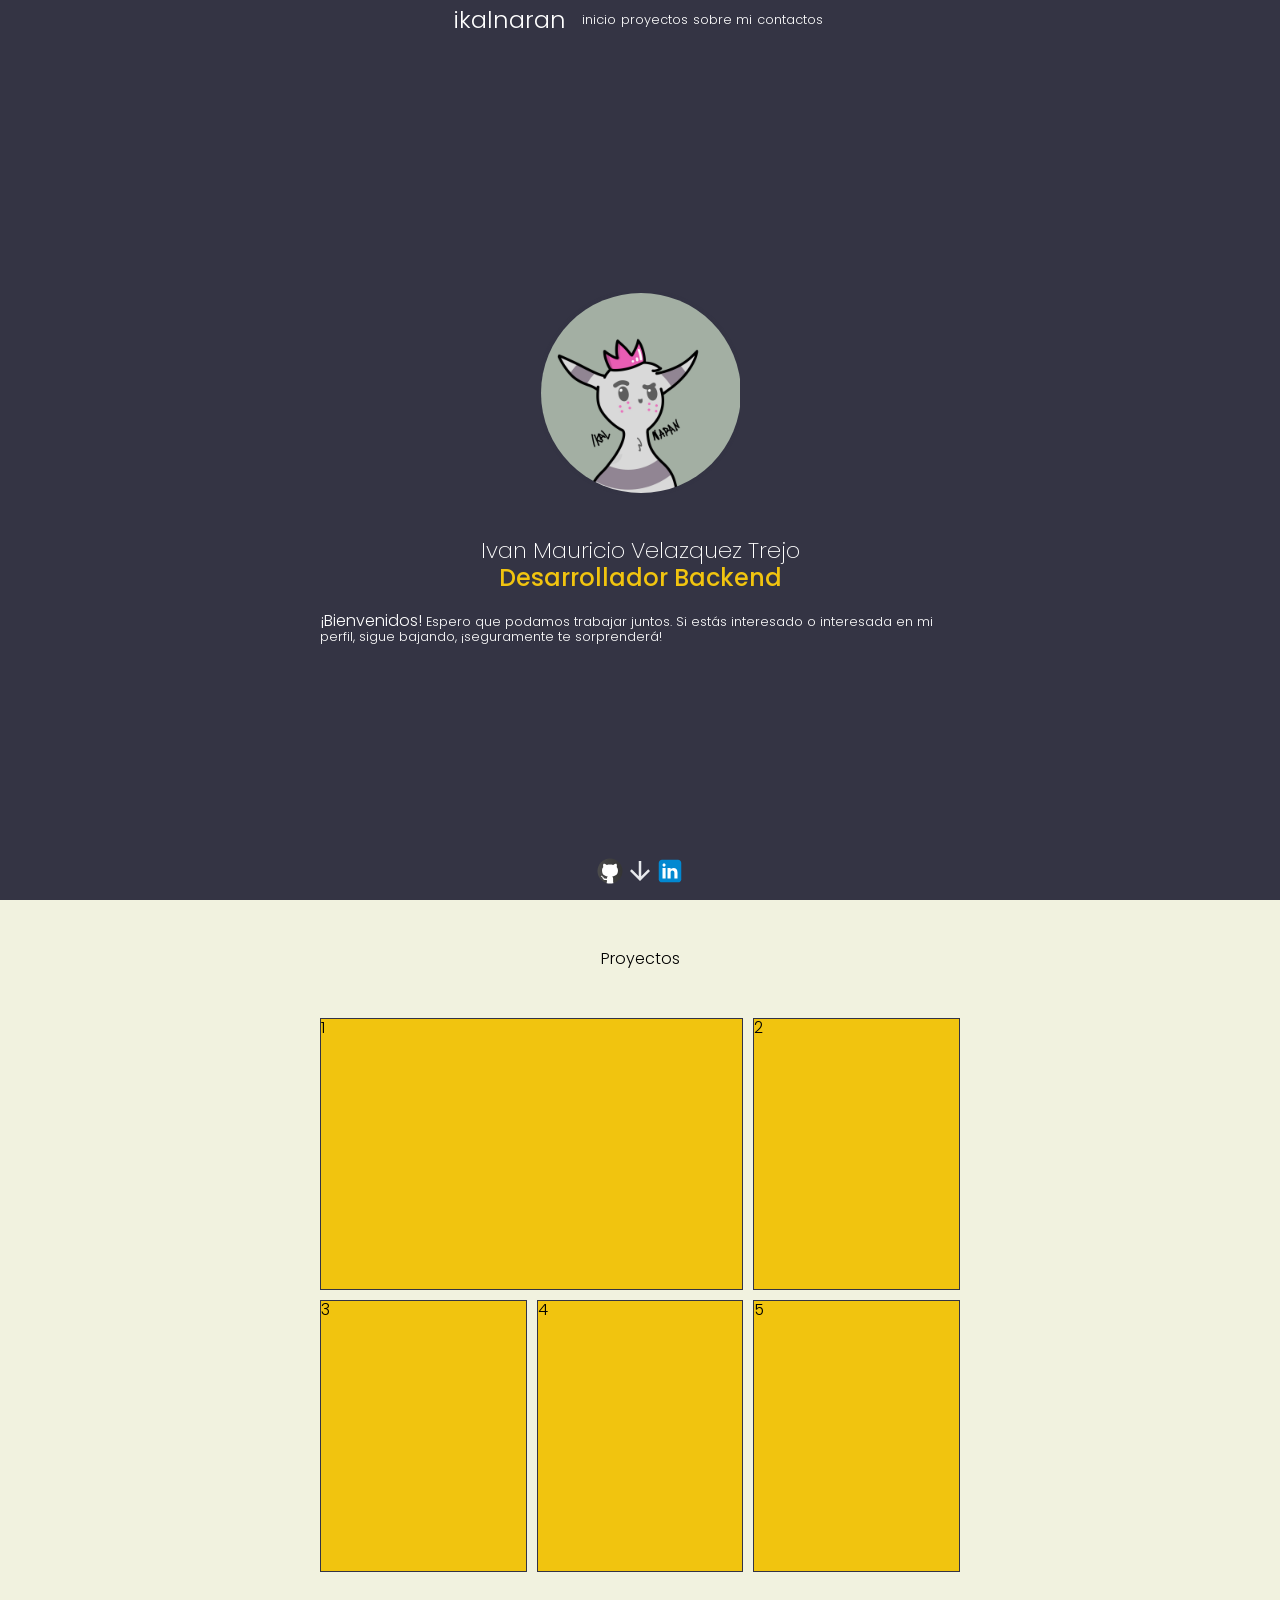
<file: index.html>
<!DOCTYPE html>
<html lang="es-MX">

<head>
  <meta charset="UTF-8">
  <meta name="viewport" content="width=device-width, initial-scale=1.0">
  <title>IkalNaran (Portfolio)</title>
  <link rel="stylesheet" href="./assets/css/normalize.css">
  <link rel="stylesheet" href="./assets/css/style.css">
  <link rel="preconnect" href="https://fonts.googleapis.com">
  <link rel="preconnect" href="https://fonts.gstatic.com" crossorigin>
  <link href="https://fonts.googleapis.com/css2?family=Poppins:ital,wght@0,100;0,200;0,300;0,400;0,500;0,600;0,700;0,800;0,900;1,100;1,200;1,300;1,400;1,500;1,600;1,700;1,800;1,900&family=Raleway:ital,wght@0,100..900;1,100..900&display=swap" rel="stylesheet">
</head>

<body>
  <header>
    <div class="logo">
      <a href="#">
        <span class="name-logo">ikalnaran</span>
      </a>
    </div>

    <nav class="menu">
      <ul class=" container-menu">
        <li class="item-menu"><a href="#">inicio</a></li>
        <li class="item-menu"><a href="#projects">proyectos</a></li>
        <li class="item-menu"><a href="#">sobre mi</a></li>
        <li class="item-menu"><a href="#">contactos</a></li>
      </ul>
    </nav>
  </header>

  <main>
    <section id="home">
      <article class="container-picture">
        <div class="container-imagen">
          <img class="my-photo" src="./assets/img/logo.png" alt="" srcset="">
        </div>
      </article>

      <article class="container-title">
        <h1 class="title">Ivan Mauricio Velazquez Trejo</h1>
        <h2 class="title-developer">Desarrollador Backend</h2>
        <p class="title-description"><span class="bienvenidos">¡Bienvenidos! </span> Espero que podamos trabajar juntos.
          Si estás interesado o
          interesada en mi perfil, sigue bajando, ¡seguramente te sorprenderá!
        </p>
      </article>

      <article class="container-networks">
        <ul class="networks">
          <li class="item-networks"><a href="https://github.com/IkalNaran" target="_blank"><img class="item-icon"
                src="./assets/ico/github.svg" alt="" srcset=""></a></li>
          <li class="item-networks arrow-down"> <a href="#projects"><img class="item-icon"
                src="./assets/ico/arrow_down.svg" alt="" srcset=""></a>
          </li>
          <li class="item-networks"><a href="https://www.linkedin.com/in/ivanmauricio-vt/" target="_blank"><img
                class="item-icon" src="./assets/ico/linkedin.svg" alt=""></a></li>
        </ul>
      </article>
    </section>

    <section id="projects">
      <h2 class="title-projects">Proyectos</h2>
      <section class="gallery-projects">
        <article class="gallery-box projects-1">
          <p>1</p>
        </article>
        <article class="gallery-box projects-2">
          <p>2</p>
        </article>
        <article class="gallery-box projects-3">
          <p>3</p>
        </article>
        <article class="gallery-box projects-4">
          <p>4</p>
        </article>
        <article class="gallery-box projects-5">
          <p>5</p>
        </article>
      </section>
  </main>

  <footer>

  </footer>

</body>

</html>
</file>
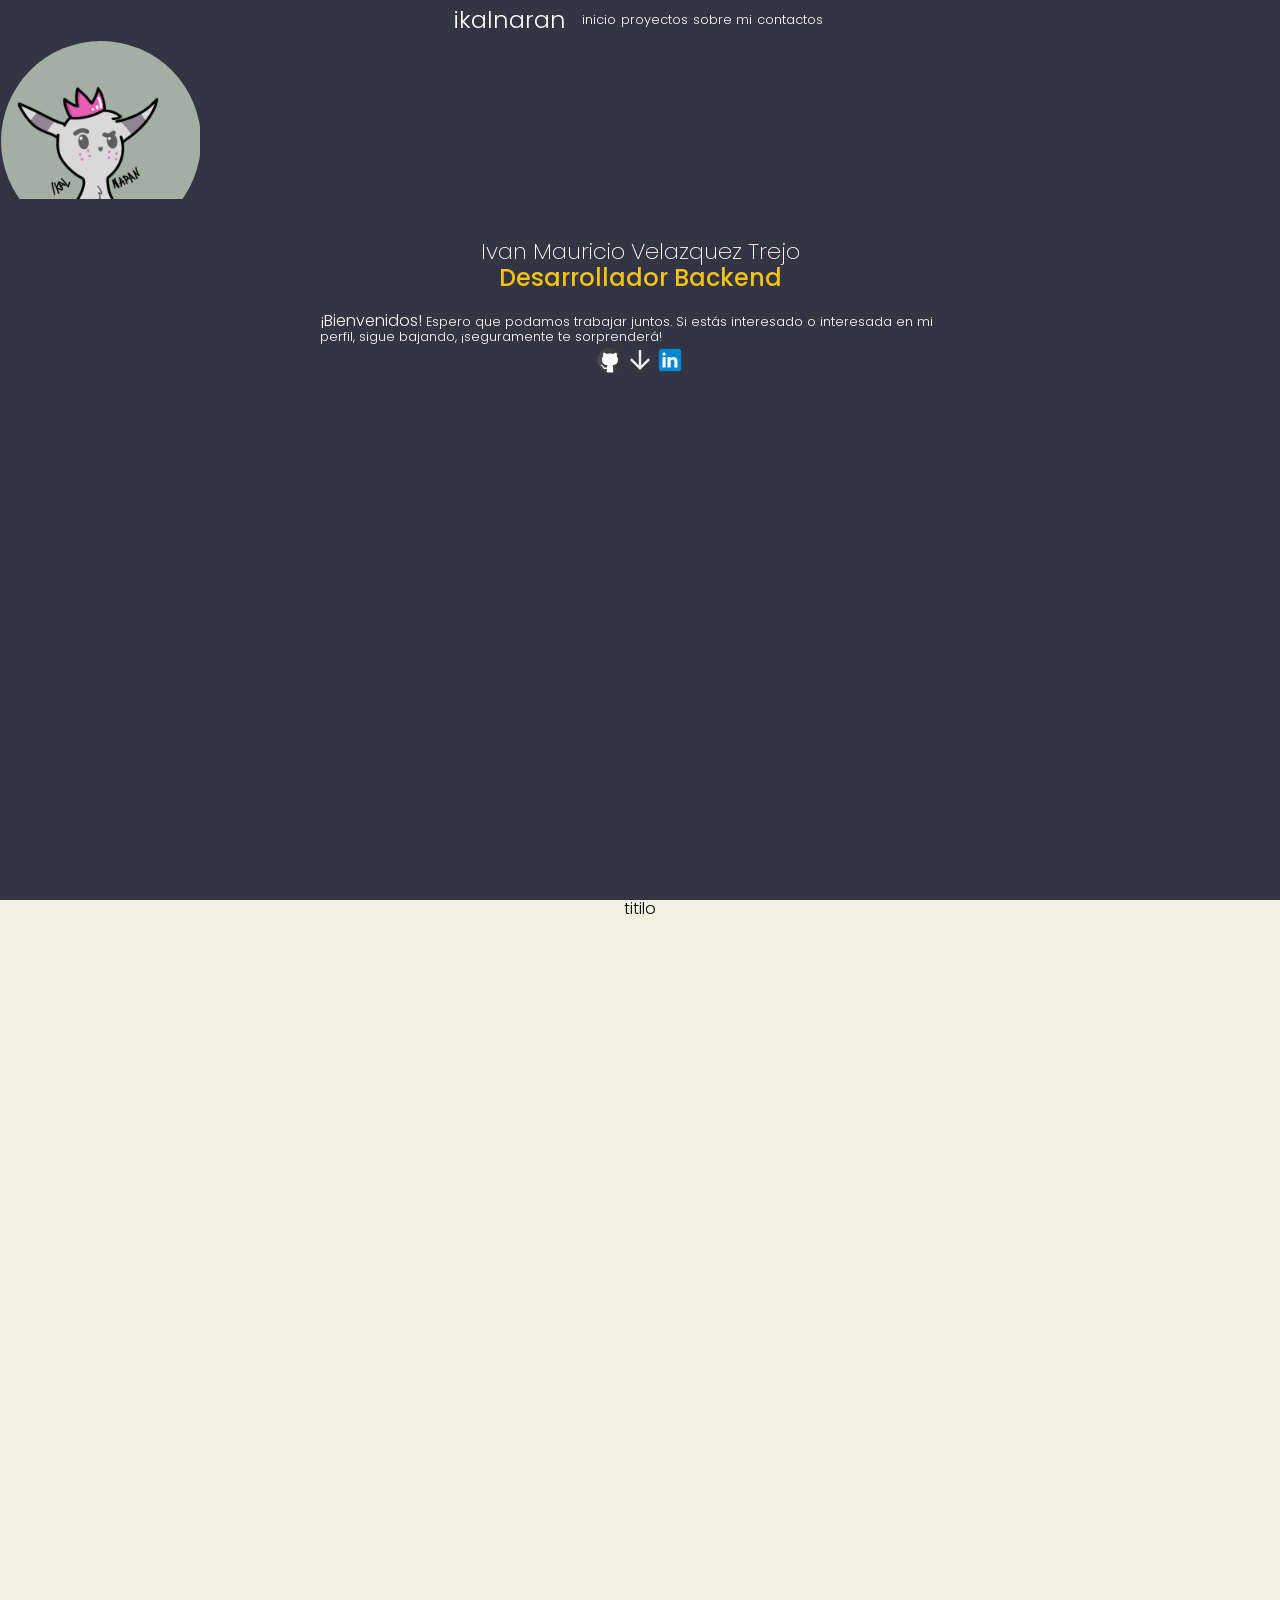
<file: html/index.html>
<!DOCTYPE html>
<html lang="es-MX">

<head>
  <meta charset="UTF-8">
  <meta name="viewport" content="width=device-width, initial-scale=1.0">
  <title>IkalNaran (Portfolio)</title>
  <link rel="stylesheet" href="/assets/css/normalize.css">
  <link rel="stylesheet" href="/assets/css/style.css">
  <link rel="preconnect" href="https://fonts.googleapis.com">
  <link rel="preconnect" href="https://fonts.gstatic.com" crossorigin>
  <link
    href="https://fonts.googleapis.com/css2?family=Poppins:ital,wght@0,100;0,200;0,300;0,400;0,500;0,600;0,700;0,800;0,900;1,100;1,200;1,300;1,400;1,500;1,600;1,700;1,800;1,900&family=Raleway:ital,wght@0,100..900;1,100..900&display=swap"
    rel="stylesheet">
</head>

<body>
  <header>
    <div class="logo">
      <a href="#">
        <span class="name-logo">ikalnaran</span>
      </a>
    </div>

    <nav class="menu">
      <ul class=" container-menu">
        <li class="item-menu"><a href="#">inicio</a></li>
        <li class="item-menu"><a href="#">proyectos</a></li>
        <li class="item-menu"><a href="#">sobre mi</a></li>
        <li class="item-menu"><a href="#">contactos</a></li>
      </ul>
    </nav>
  </header>

  <main>
    <section id="home">
      <article class="container-imagen">
        <img class="my-photo" src="/assets/img/logo.png" alt="" srcset="">
      </article>

      <article class="container-title">
        <h1 class="title">Ivan Mauricio Velazquez Trejo</h1>
        <h2 class="title title-developer">Desarrollador Backend</h2>
        <p class="title-description"><span class="bienvenidos">¡Bienvenidos! </span> Espero que podamos trabajar juntos.
          Si estás interesado o
          interesada en mi perfil, sigue bajando, ¡seguramente te sorprenderá!
        </p>
        <article class="container-networks">
          <ul class="networks">
            <li class="item-networks"><a href="https://github.com/IkalNaran" target="_blank"><img class="item-icon"
                  src="/assets/ico/github.svg" alt="" srcset=""></a></li>
            <li class="item-networks"> <a href="#projects"><img class="item-icon" src="/assets/ico/arrow_down.svg"
                  alt="" srcset=""></a>
            </li>
            <li class="item-networks"><a href="https://www.linkedin.com/in/ivanmauricio-vt/" target="_blank"><img
                  class="item-icon" src="/assets/ico/linkedin.svg" alt=""></a></li>
          </ul>
        </article>
      </article>
    </section>

    <section id="projects">
      <h2>titilo</h2>
    </section>
  </main>

  <footer>

  </footer>

</body>

</html>
</file>
<file: assets/css/style.css>
* {
  font-family: "Poppins", sans-serif;
  font-style: normal;
  font-weight: 300;
  font-size: 16px;
  padding: 0;
  margin: 0;
}

header {
  display: flex;
  background: #343444;
  width: 100%;
  height: 40px;
  align-items: center;
  justify-content: center;
  gap: 1rem;
  position: sticky;
  top: 0px;
}

.logo {}

.name-logo {
  color: #FFFFFF;
  font-size: 1.5rem;
}

/*.menu {} */

.container-menu {
  display: flex;
  list-style: none;
  padding: 0px;
}

.item-menu {
  list-style: none;
  margin: 0px 5px 0px 0px;

  a {
    display: flex;
    color: #FFFFFF;
    font-size: 0.8rem;

    &:hover {
      color: #F1C40F;
      animation: alternate;
    }
  }
}

/*main {} */

main {
  background: #F1F2DF;
}

#home {
  display: flex;
  flex-direction: column;
  width: 100%;
  height: calc(100vh - 40px);
  min-height: 500px;
  background-color: #343444;
}

.container-picture {
  display: flex;
  flex-basis: 150vh;
  justify-content: center;
  align-items: flex-end;
}

.container-imagen {
  width: 200px;
  min-width: none;
  overflow: hidden;
  margin-bottom: 40px;
}

.my-photo {
  border: 1px solid #343444;
  box-shadow: 0px 0px 3px #343444;
  width: 100%;
  border-radius: 100%;
}

.container-title {
  display: flex;
  flex-direction: column;
  height: 100%;
  align-items: center;
}

h1 {
  font-weight: 100;
}

.title {
  font-size: 1.4rem;
  color: #FFFFFF;
  font-weight: 200;
  margin: 0px;
}

.title-developer {
  color: #F1C40F;
  font-weight: 500;
  font-size: 1.5rem;
}

.title-description {
  width: 50%;
  font-size: 0.8rem;
  color: #FFFFFF;
  margin-top: 20px;
}

.container-networks {
  display: flex;
  justify-content: center;
  height: 100%;
  align-items: flex-end;
  flex-basis: 30px;
}

.networks {
  display: flex;
  border-radius: 100px;
}

.item-networks {
  list-style: none;
}

.item-icon {
  width: 30px;
  list-style: none;
  margin-bottom: 10px;
}

#projects {
  width: 100%;
  height: calc(100vh - 40px);
}

footer {
  background-color: #343444;
  width: 100%;
  height: 10vh;
}

#projects {
  display: flex;
  flex-direction: column;
  align-items: center;

}

.title-projects {
  margin: 50px;
}

.gallery-projects {
  display: grid;
  grid-template-columns: 1fr 1fr 1fr;
  width: 50vw;
  gap: 10px;

}

.gallery-box {
  background: #F1C40F;
  border: 1px solid #343444;
  min-width: 150px;
  height: 30vh;
  min-height: 100px;
}

.projects-1 {
  grid-row: 1/3;
  grid-column: 1/3;

}

.projects-2 {
  grid-row: 1/3;
}

.projects-3 {
  grid-row: 3;
}

.projects-4 {}

.projects-5 {}
</file>
